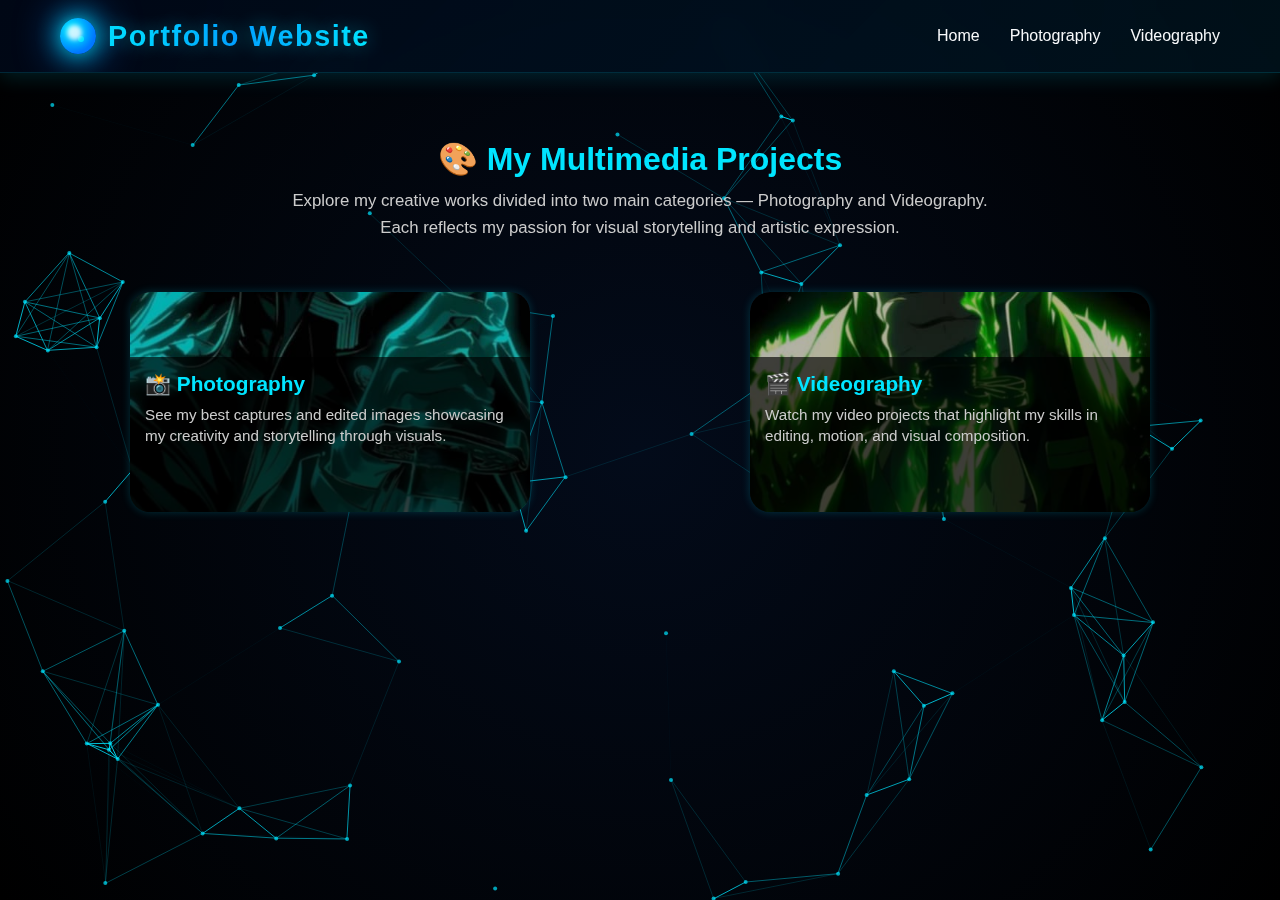
<file: multimedia.html>
<!DOCTYPE html>
<html lang="en">
<head>
  <meta charset="UTF-8" />
  <meta name="viewport" content="width=device-width, initial-scale=1.0" />
  <title>Multimedia | Darryl Oberio</title>
  <link rel="stylesheet" href="style.css" />

  <style>
    /* --- Multimedia Section Layout --- */
    .multimedia {
      margin-top: 120px;
      text-align: center;
      padding: 20px;
    }

    .multimedia h2 {
      font-size: 2rem;
      color: #00e5ff;
      margin-bottom: 10px;
    }

    .multimedia p {
      color: #ccc;
      max-width: 700px;
      margin: 0 auto 50px;
      line-height: 1.6;
    }

    /* --- Category Cards Grid --- */
    .media-category-grid {
      display: grid;
      grid-template-columns: repeat(auto-fit, minmax(300px, 1fr));
      gap: 40px;
      justify-items: center;
      padding: 0 20px;
    }

    .category-card {
      position: relative;
      background: rgba(255, 255, 255, 0.05);
      border-radius: 20px;
      overflow: hidden;
      width: 100%;
      max-width: 400px;
      cursor: pointer;
      transition: transform 0.4s ease, box-shadow 0.4s ease;
      box-shadow: 0 0 10px rgba(0, 229, 255, 0.2);
    }

    .category-card:hover {
      transform: scale(1.05);
      box-shadow: 0 0 25px rgba(0, 229, 255, 0.4);
    }

    .category-card img {
      width: 100%;
      height: 250px;
      object-fit: cover;
      border-radius: 20px;
      display: block;
      transition: transform 0.5s ease;
    }

    .category-card:hover img {
      transform: scale(1.08);
    }

    .overlay {
      position: absolute;
      bottom: 0;
      background: linear-gradient(to top, rgba(0, 0, 0, 0.9), rgba(0, 0, 0, 0));
      color: #fff;
      width: 100%;
      padding: 20px;
      text-align: left;
      transition: background 0.3s ease;
    }

    .overlay h3 {
      color: #00e5ff;
      font-size: 1.3rem;
      margin-bottom: 8px;
    }

    .overlay p {
      font-size: 0.95rem;
      color: #ccc;
      line-height: 1.4;
    }

    /* --- Responsive Adjustments --- */
    @media (max-width: 768px) {
      .multimedia h2 {
        font-size: 1.6rem;
      }

      .multimedia p {
        font-size: 0.95rem;
        padding: 0 10px;
      }

      .category-card img {
        height: 200px;
      }

      .overlay h3 {
        font-size: 1.1rem;
      }

      .overlay p {
        font-size: 0.9rem;
      }
    }

    @media (max-width: 480px) {
      .media-category-grid {
        gap: 25px;
      }

      .category-card {
        max-width: 95%;
      }

      .overlay {
        padding: 15px;
      }
    }
  </style>
</head>
<body>
  <!-- Background Animation -->
  <canvas id="bg"></canvas>

  <!-- Header -->
  <header>
    <div class="logo-container">
      <div class="logo-circle"></div>
      <div class="logo-text">Portfolio Website</div>
    </div>

    <nav id="nav-menu">
      <ul>
        <li><a href="index.html#home">Home</a></li>
        <li><a href="photography.html">Photography</a></li>
        <li><a href="videography.html">Videography</a></li>
      </ul>
    </nav>
  </header>

  <!-- Main Section -->
  <main>
    <section class="multimedia">
      <h2>🎨 My Multimedia Projects</h2>
      <p>Explore my creative works divided into two main categories — Photography and Videography. Each reflects my passion for visual storytelling and artistic expression.</p>

      <div class="media-category-grid">
        <!-- Photography -->
        <div class="category-card" onclick="window.location.href='photography.html'">
          <img src="da10.jfif" alt="Photography">
          <div class="overlay">
            <h3>📸 Photography</h3>
            <p>See my best captures and edited images showcasing my creativity and storytelling through visuals.</p>
          </div>
        </div>

        <!-- Videography -->
        <div class="category-card" onclick="window.location.href='videography.html'">
          <img src="da9.jfif" alt="Videography">
          <div class="overlay">
            <h3>🎬 Videography</h3>
            <p>Watch my video projects that highlight my skills in editing, motion, and visual composition.</p>
          </div>
        </div>
      </div>
    </section>
  </main>

  <script src="script.js"></script>
</body>
</html>
</file>
<file: style.css>
/* RESET */
* {
  margin: 0;
  padding: 0;
  box-sizing: border-box;
}

html {
  scroll-behavior: smooth;
}

body {
  font-family: 'Poppins', sans-serif;
  color: #e2e8f0;
  background: #000;
  overflow-x: hidden;
}

/* CANVAS BACKGROUND */
#bg {
  position: fixed;
  top: 0;
  left: 0;
  width: 100%;
  height: 100%;
  z-index: -1;
  background: radial-gradient(circle at center, #030b1a 0%, #000 100%);
}

/* HEADER */
header {
  display: flex;
  justify-content: space-between;
  align-items: center;
  padding: 18px 60px;
  position: fixed;
  top: 0;
  width: 100%;
  background: linear-gradient(135deg, rgba(0, 10, 30, 0.7), rgba(0, 40, 60, 0.4));
  backdrop-filter: blur(15px);
  box-shadow: 0 4px 20px rgba(0, 229, 255, 0.15);
  border-bottom: 1px solid rgba(0, 229, 255, 0.15);
  overflow: hidden;
  z-index: 10;
  transition: background 0.4s ease, box-shadow 0.4s ease;
}

header::before {
  content: "";
  position: absolute;
  top: 0;
  left: -50%;
  width: 200%;
  height: 100%;
  background: linear-gradient(
    120deg,
    transparent,
    rgba(0, 229, 255, 0.15),
    transparent
  );
  transform: translateX(-100%);
  animation: headerShine 6s infinite linear;
  pointer-events: none;
}

@keyframes headerShine {
  0% { transform: translateX(-100%); }
  100% { transform: translateX(100%); }
}

header.scrolled {
  background: rgba(0, 10, 20, 0.9);
  box-shadow: 0 4px 25px rgba(0, 229, 255, 0.25);

  /* MENU TOGGLE (Hamburger Icon) */
.menu-toggle {
  display: none;
  flex-direction: column;
  justify-content: center;
  cursor: pointer;
  width: 30px;
  height: 22px;
  gap: 5px;
  z-index: 1001;
}

.menu-toggle span {
  display: block;
  height: 3px;
  width: 100%;
  background: #00e5ff;
  border-radius: 2px;
  transition: all 0.3s ease;
}

/* When Active (X Shape) */
.menu-toggle.active span:nth-child(1) {
  transform: rotate(45deg) translate(5px, 5px);
}
.menu-toggle.active span:nth-child(2) {
  opacity: 0;
}
.menu-toggle.active span:nth-child(3) {
  transform: rotate(-45deg) translate(6px, -6px);
}

/* NAVIGATION (Desktop) */
nav ul {
  display: flex;
  list-style: none;
  gap: 30px;
}

nav a {
  text-decoration: none;
  color: #f8fafc;
  font-weight: 500;
  position: relative;
  transition: color 0.3s;
}

nav a::after {
  content: '';
  position: absolute;
  bottom: -4px;
  left: 0;
  width: 0%;
  height: 2px;
  background-color: #00e5ff;
  transition: width 0.3s ease;
}

nav a:hover::after,
nav a.active::after {
  width: 100%;
}

/* ✅ RESPONSIVE MENU */
@media (max-width: 900px) {
  .menu-toggle {
    display: flex;
  }

  nav {
    position: fixed;
    top: 70px;
    right: -100%;
    width: 250px;
    height: calc(100vh - 70px);
    background: rgba(0, 10, 20, 0.95);
    backdrop-filter: blur(10px);
    box-shadow: -2px 0 10px rgba(0, 229, 255, 0.3);
    transition: right 0.4s ease;
    padding-top: 40px;
  }

  nav.active {
    right: 0;
  }

  nav ul {
    flex-direction: column;
    align-items: center;
    gap: 25px;
  }

  nav a {
    font-size: 1.2rem;
  }
}

}

/* LOGO */
.logo-container {
  display: flex;
  align-items: center;
  gap: 12px;
  cursor: pointer;
  animation: floatLogo 5s ease-in-out infinite;
}

@keyframes floatLogo {
  0%, 100% {
    transform: translateY(0px);
  }
  50% {
    transform: translateY(-6px);
  }
}

.logo-circle {
  width: 36px;
  height: 36px;
  border-radius: 50%;
  background: radial-gradient(circle at 30% 30%, #00e5ff, #0077ff 70%);
  box-shadow: 0 0 25px #00e5ff, 0 0 45px #0077ff;
  position: relative;
  animation: pulseGlow 3s infinite ease-in-out;
}

.logo-circle::after {
  content: "";
  position: absolute;
  top: 20%;
  left: 20%;
  width: 40%;
  height: 40%;
  border-radius: 50%;
  background: rgba(255, 255, 255, 0.7);
  filter: blur(2px);
}

@keyframes pulseGlow {
  0% { transform: scale(1); box-shadow: 0 0 20px #00e5ff, 0 0 40px #0077ff; }
  50% { transform: scale(1.1); box-shadow: 0 0 35px #00e5ff, 0 0 60px #0077ff; }
  100% { transform: scale(1); box-shadow: 0 0 20px #00e5ff, 0 0 40px #0077ff; }
}

.logo-text {
  font-size: 1.8rem;
  font-weight: 700;
  background: linear-gradient(90deg, #00e5ff, #0099ff, #00e5ff);
  -webkit-background-clip: text;
  -webkit-text-fill-color: transparent;
  letter-spacing: 1.5px;
  text-shadow: 0 0 25px rgba(0, 229, 255, 0.4);
}


/* Orbiting Dots */
.logo-circle::before,
.logo-circle::after {
  content: "";
  position: absolute;
  width: 6px;
  height: 6px;
  border-radius: 50%;
  background: #00e5ff;
  box-shadow: 0 0 10px #00e5ff;
  top: 50%;
  left: 50%;
  transform-origin: -12px center;
  animation: orbit 3s linear infinite;
}

.logo-circle::after {
  animation-delay: 1.5s;
}

@keyframes orbit {
  0% { transform: rotate(0deg) translateX(16px) rotate(0deg); }
  100% { transform: rotate(360deg) translateX(16px) rotate(-360deg); }
}

@keyframes pulseGlow {
  0%, 100% { transform: scale(1); }
  50% { transform: scale(1.05); }
}

.logo-circle::after {
  content: "";
  position: absolute;
  top: 20%;
  left: 20%;
  width: 40%;
  height: 40%;
  border-radius: 50%;
  background: rgba(255, 255, 255, 0.8);
  filter: blur(2px);
}

@keyframes spinGlow {
  0% { transform: rotate(0deg) scale(1); }
  50% { transform: rotate(180deg) scale(1.1); }
  100% { transform: rotate(360deg) scale(1); }
}

.logo-text {
  font-size: 1.8rem;
  font-weight: 700;
  background: linear-gradient(90deg, #00e5ff, #0099ff, #00e5ff);
  -webkit-background-clip: text;
  -webkit-text-fill-color: transparent;
  letter-spacing: 1.5px;
  text-shadow: 0 0 20px rgba(0, 229, 255, 0.4);
  animation: glowShift 5s ease-in-out infinite alternate;
}

@keyframes glowShift {
  0% { text-shadow: 0 0 10px #00e5ff; }
  100% { text-shadow: 0 0 25px #0099ff, 0 0 45px rgba(0, 229, 255, 0.8); }
}


/* NAVIGATION */
nav ul {
  display: flex;
  list-style: none;
  gap: 30px;
}

nav a {
  text-decoration: none;
  color: #f8fafc;
  font-weight: 500;
  position: relative;
  transition: color 0.3s;
}

nav a::after {
  content: '';
  position: absolute;
  bottom: -4px;
  left: 0;
  width: 0%;
  height: 2px;
  background-color: #00e5ff;
  transition: width 0.3s ease;
}

nav a:hover::after,
nav a.active::after {
  width: 100%;
}

/* SECTIONS */
.hero {
  height: 100vh;
  display: flex;
  flex-direction: column;
  align-items: center;
  justify-content: center;
  text-align: center;
  padding: 0 20px;
}

.hero h1 {
  font-size: 3rem;
  color: #00e5ff;
  text-shadow: 0 0 20px rgba(0, 229, 255, 0.5);
}

.hero p {
  color: #e2e8f0;
  margin-top: 10px;
  font-size: 1.1rem;
}

.section {
  min-height: 100vh;
  padding: 120px 20px 80px;
  text-align: center;
  background: rgba(255, 255, 255, 0.02);
  border-top: 1px solid rgba(255, 255, 255, 0.05);
}

.section h2 {
  font-size: 2rem;
  color: #00e5ff;
  margin-bottom: 10px;
}

.section p {
  max-width: 700px;
  margin: 0 auto;
  color: #cbd5e1;
  font-size: 1rem;
  line-height: 1.6;
}
/* ABOUT SECTION WITH IMAGE */
.about-container {
  display: flex;
  align-items: center;
  justify-content: center;
  gap: 60px;
  flex-wrap: wrap;
  max-width: 1000px;
  margin: 0 auto;
  padding: 60px 20px;
}

.about-image {
  flex: 1 1 300px;
  display: flex;
  justify-content: center;
}

.about-image img {
  width: 280px;
  height: 280px;
  object-fit: cover;
  border-radius: 50%;
  border: 3px solid rgba(0, 229, 255, 0.6);
  box-shadow: 0 0 30px rgba(0, 229, 255, 0.4),
              0 0 60px rgba(0, 119, 255, 0.3);
  transition: transform 0.4s ease, box-shadow 0.4s ease;
}

.about-image img:hover {
  transform: scale(1.05);
  box-shadow: 0 0 40px rgba(0, 229, 255, 0.8),
              0 0 80px rgba(0, 119, 255, 0.5);
}

.about-text {
  flex: 1 1 400px;
  text-align: left;
}

.about-text h2 {
  font-size: 2rem;
  color: #00e5ff;
  margin-bottom: 15px;
  text-shadow: 0 0 15px rgba(0, 229, 255, 0.5);
}

.about-text p {
  font-size: 1.05rem;
  line-height: 1.7;
  color: #cbd5e1;
}

/* Responsive (stacked layout on mobile) */
@media (max-width: 768px) {
  .about-container {
    flex-direction: column;
    text-align: center;
  }

  .about-text {
    text-align: center;
  }
}
/* HOBBIES SECTION */
.hobbies {
  text-align: center;
  padding: 100px 20px;
}

.hobby-gallery {
  display: grid;
  grid-template-columns: repeat(auto-fit, minmax(220px, 1fr));
  gap: 20px;
  max-width: 1000px;
  margin: 40px auto 0;
}

.hobby-gallery img {
  width: 100%;
  height: 200px;
  object-fit: cover;
  border-radius: 15px;
  border: 2px solid rgba(0, 229, 255, 0.4);
  box-shadow: 0 0 20px rgba(0, 229, 255, 0.3);
  cursor: pointer;
  transition: transform 0.3s ease, box-shadow 0.3s ease;
}

.hobby-gallery img:hover {
  transform: scale(1.05);
  box-shadow: 0 0 35px rgba(0, 229, 255, 0.6);
}

/* LIGHTBOX OVERLAY */
.lightbox {
  position: fixed;
  top: 0;
  left: 0;
  width: 100%;
  height: 100%;
  background: rgba(0, 5, 15, 0.95);
  backdrop-filter: blur(10px);
  display: none;
  justify-content: center;
  align-items: center;
  z-index: 999;
  animation: fadeIn 0.3s ease forwards;
}

.lightbox.active {
  display: flex;
}

.lightbox-img {
  max-width: 80%;
  max-height: 80%;
  border-radius: 20px;
  border: 3px solid rgba(0, 229, 255, 0.7);
  box-shadow: 0 0 40px rgba(0, 229, 255, 0.6),
              0 0 80px rgba(0, 119, 255, 0.5);
  animation: zoomIn 0.4s ease forwards;
}

.close-btn {
  position: absolute;
  top: 30px;
  right: 40px;
  font-size: 2.5rem;
  color: #00e5ff;
  cursor: pointer;
  text-shadow: 0 0 15px rgba(0, 229, 255, 0.8);
  transition: transform 0.3s ease, color 0.3s ease;
}

.close-btn:hover {
  transform: scale(1.2);
  color: #00ffff;
}

/* Animations */
@keyframes fadeIn {
  from { opacity: 0; }
  to { opacity: 1; }
}

@keyframes zoomIn {
  from { transform: scale(0.9); opacity: 0; }
  to { transform: scale(1); opacity: 1; }
}

/* Responsive */
@media (max-width: 600px) {
  .hobby-gallery img {
    height: 160px;
  }

  .lightbox-img {
    max-width: 90%;
    max-height: 70%;
  }
}
/* MULTIMEDIA SECTION */
.multimedia {
  text-align: center;
  padding: 100px 20px;
}

.multimedia p {
  max-width: 700px;
  margin: 10px auto 50px;
  color: #cbd5e1;
  font-size: 1.05rem;
}

.media-grid {
  display: grid;
  grid-template-columns: repeat(auto-fit, minmax(280px, 1fr));
  gap: 40px;
  justify-content: center;
  max-width: 900px;
  margin: 0 auto;
}

.media-card {
  position: relative;
  border-radius: 15px;
  overflow: hidden;
  cursor: pointer;
  transition: transform 0.3s ease, box-shadow 0.3s ease;
}

.media-card img {
  width: 100%;
  height: 220px;
  object-fit: cover;
  display: block;
  transition: transform 0.3s ease;
}

.media-card:hover img {
  transform: scale(1.05);
}

.media-card:hover {
  box-shadow: 0 0 30px rgba(0, 229, 255, 0.4);
}

.media-overlay {
  position: absolute;
  top: 0;
  left: 0;
  width: 100%;
  height: 100%;
  background: rgba(0, 229, 255, 0.15);
  display: flex;
  align-items: center;
  justify-content: center;
  opacity: 0;
  transition: opacity 0.3s ease;
}

.media-card:hover .media-overlay {
  opacity: 1;
}

.media-overlay h3 {
  color: #00e5ff;
  font-size: 1.5rem;
  text-shadow: 0 0 10px rgba(0, 229, 255, 0.6);
}
/* ===== Multimedia Page ===== */
.media-category-grid {
  display: flex;
  justify-content: center;
  align-items: stretch;
  gap: 40px;
  flex-wrap: wrap;
  margin-top: 40px;
  padding: 20px;
}

.category-card {
  position: relative;
  width: 300px;
  height: 220px;
  overflow: hidden;
  border-radius: 15px;
  cursor: pointer;
  transition: transform 0.3s ease, box-shadow 0.3s ease;
  box-shadow: 0 5px 15px rgba(0,0,0,0.3);
}

.category-card img {
  width: 100%;
  height: 100%;
  object-fit: cover;
  filter: brightness(70%);
  transition: filter 0.3s ease, transform 0.3s ease;
}

.category-card:hover img {
  filter: brightness(100%);
  transform: scale(1.05);
}

.category-card .overlay {
  position: absolute;
  bottom: 0;
  background: rgba(0, 0, 0, 0.65);
  color: #fff;
  width: 100%;
  padding: 15px;
  transition: background 0.3s ease;
}

.category-card h3 {
  font-size: 1.5rem;
  margin-bottom: 8px;
}

.category-card p {
  font-size: 0.9rem;
  color: #e0e0e0;
}

.category-card:hover .overlay {
  background: rgba(0, 0, 0, 0.85);
}
/* ===== Photography Page (YouTube-Style Layout) ===== */
.photo-gallery {
  text-align: center;
  padding: 60px 20px;
  color: #fff;
}

.photo-gallery h2 {
  font-size: 2.2rem;
  margin-bottom: 10px;
  color: #00e5ff;
}

.photo-gallery p {
  font-size: 1rem;
  max-width: 700px;
  margin: 0 auto 40px;
  color: #b8e2f2;
}

.photo-video-grid {
  display: grid;
  grid-template-columns: repeat(auto-fit, minmax(280px, 1fr));
  gap: 25px;
  justify-content: center;
  padding: 0 20px;
}

.photo-card {
  background: rgba(0, 0, 0, 0.65);
  border-radius: 12px;
  overflow: hidden;
  box-shadow: 0 4px 15px rgba(0, 0, 0, 0.4);
  transition: transform 0.3s ease, box-shadow 0.3s ease;
  cursor: pointer;
}

.photo-card:hover {
  transform: translateY(-5px);
  box-shadow: 0 6px 25px rgba(0, 229, 255, 0.4);
}

.thumbnail {
  position: relative;
  width: 100%;
  height: 180px;
  overflow: hidden;
}

.thumbnail img {
  width: 100%;
  height: 100%;
  object-fit: cover;
  transition: transform 0.4s ease;
}

.photo-card:hover .thumbnail img {
  transform: scale(1.1);
}

.photo-info {
  padding: 15px;
  text-align: left;
}

.photo-info h3 {
  font-size: 1.1rem;
  color: #00e5ff;
  margin-bottom: 6px;
}

.photo-info p {
  font-size: 0.9rem;
  color: #d0f2ff;
  line-height: 1.4;
}
/* ===== Lightbox Overlay ===== */
.lightbox {
  display: none;
  position: fixed;
  z-index: 9999;
  top: 0;
  left: 0;
  width: 100%;
  height: 100%;
  background: rgba(0, 0, 0, 0.9);
  justify-content: center;
  align-items: center;
  flex-direction: column;
}

.lightbox.active {
  display: flex;
}

.lightbox img {
  max-width: 90%;
  max-height: 80%;
  border-radius: 10px;
  box-shadow: 0 0 25px rgba(0, 229, 255, 0.4);
}

#closeLightbox {
  position: absolute;
  top: 20px;
  right: 40px;
  font-size: 40px;
  color: #fff;
  cursor: pointer;
  transition: color 0.3s ease;
}

#closeLightbox:hover {
  color: #00e5ff;
}

#lightboxCaption {
  color: #b8e2f2;
  font-size: 1rem;
  margin-top: 15px;
  max-width: 600px;
  text-align: center;
}
.photo-gallery {
  margin-top: 120px; /* pushes content below fixed header */
}
/* --- Home Hero Section --- */
.hero {
  margin-top: 100px;
  text-align: center;
  color: #fff;
  padding: 80px 20px;
}

.hero h1 {
  font-size: 2.5rem;
  color: #00e5ff;
  margin-bottom: 20px;
}

.hero p {
  font-size: 1.1rem;
  color: #ccc;
  max-width: 700px;
  margin: 0 auto;
  line-height: 1.6;
}

/* --- About Section --- */
.about-container {
  display: flex;
  align-items: center;
  justify-content: center;
  gap: 40px;
  flex-wrap: wrap;
  padding: 60px 20px;
}

.about-image img {
  width: 250px;
  height: 250px;
  border-radius: 50%;
  border: 3px solid #00e5ff;
  object-fit: cover;
  box-shadow: 0 0 20px rgba(0, 229, 255, 0.3);
}

.about-text {
  max-width: 600px;
  color: #ddd;
  line-height: 1.6;
}

.about-text h2 {
  color: #00e5ff;
  margin-bottom: 15px;
}

/* --- Hobbies Section --- */
.hobby-gallery {
  display: grid;
  grid-template-columns: repeat(auto-fit, minmax(200px, 1fr));
  gap: 20px;
  margin-top: 30px;
  padding: 0 20px;
}

.hobby-gallery img {
  width: 100%;
  height: 200px;
  object-fit: cover;
  border-radius: 12px;
  cursor: pointer;
  transition: transform 0.3s ease, box-shadow 0.3s ease;
}

.hobby-gallery img:hover {
  transform: scale(1.05);
  box-shadow: 0 0 15px rgba(0, 229, 255, 0.4);
}

/* --- Lightbox --- */
.lightbox {
  display: none;
  position: fixed;
  inset: 0;
  background: rgba(0, 0, 0, 0.9);
  justify-content: center;
  align-items: center;
  z-index: 1000;
}

.lightbox.active {
  display: flex;
}

.lightbox-img {
  max-width: 80%;
  max-height: 80%;
  border: 3px solid #00e5ff;
  border-radius: 10px;
  box-shadow: 0 0 20px rgba(0, 229, 255, 0.5);
}

.close-btn {
  position: absolute;
  top: 40px;
  right: 60px;
  color: #00e5ff;
  font-size: 2rem;
  cursor: pointer;
}

/* --- Contact Section --- */
#contact {
  text-align: center;
  color: #ccc;
  padding: 60px 20px;
  line-height: 1.6;
}

#contact h2 {
  color: #00e5ff;
  margin-bottom: 20px;
}

/* --- Responsive Design --- */
@media (max-width: 768px) {
  .hero h1 {
    font-size: 2rem;
  }
  .about-container {
    flex-direction: column;
    text-align: center;
  }
  .about-image img {
    width: 180px;
    height: 180px;
  }
  .hobby-gallery img {
    height: 160px;
  }
}
</file>
